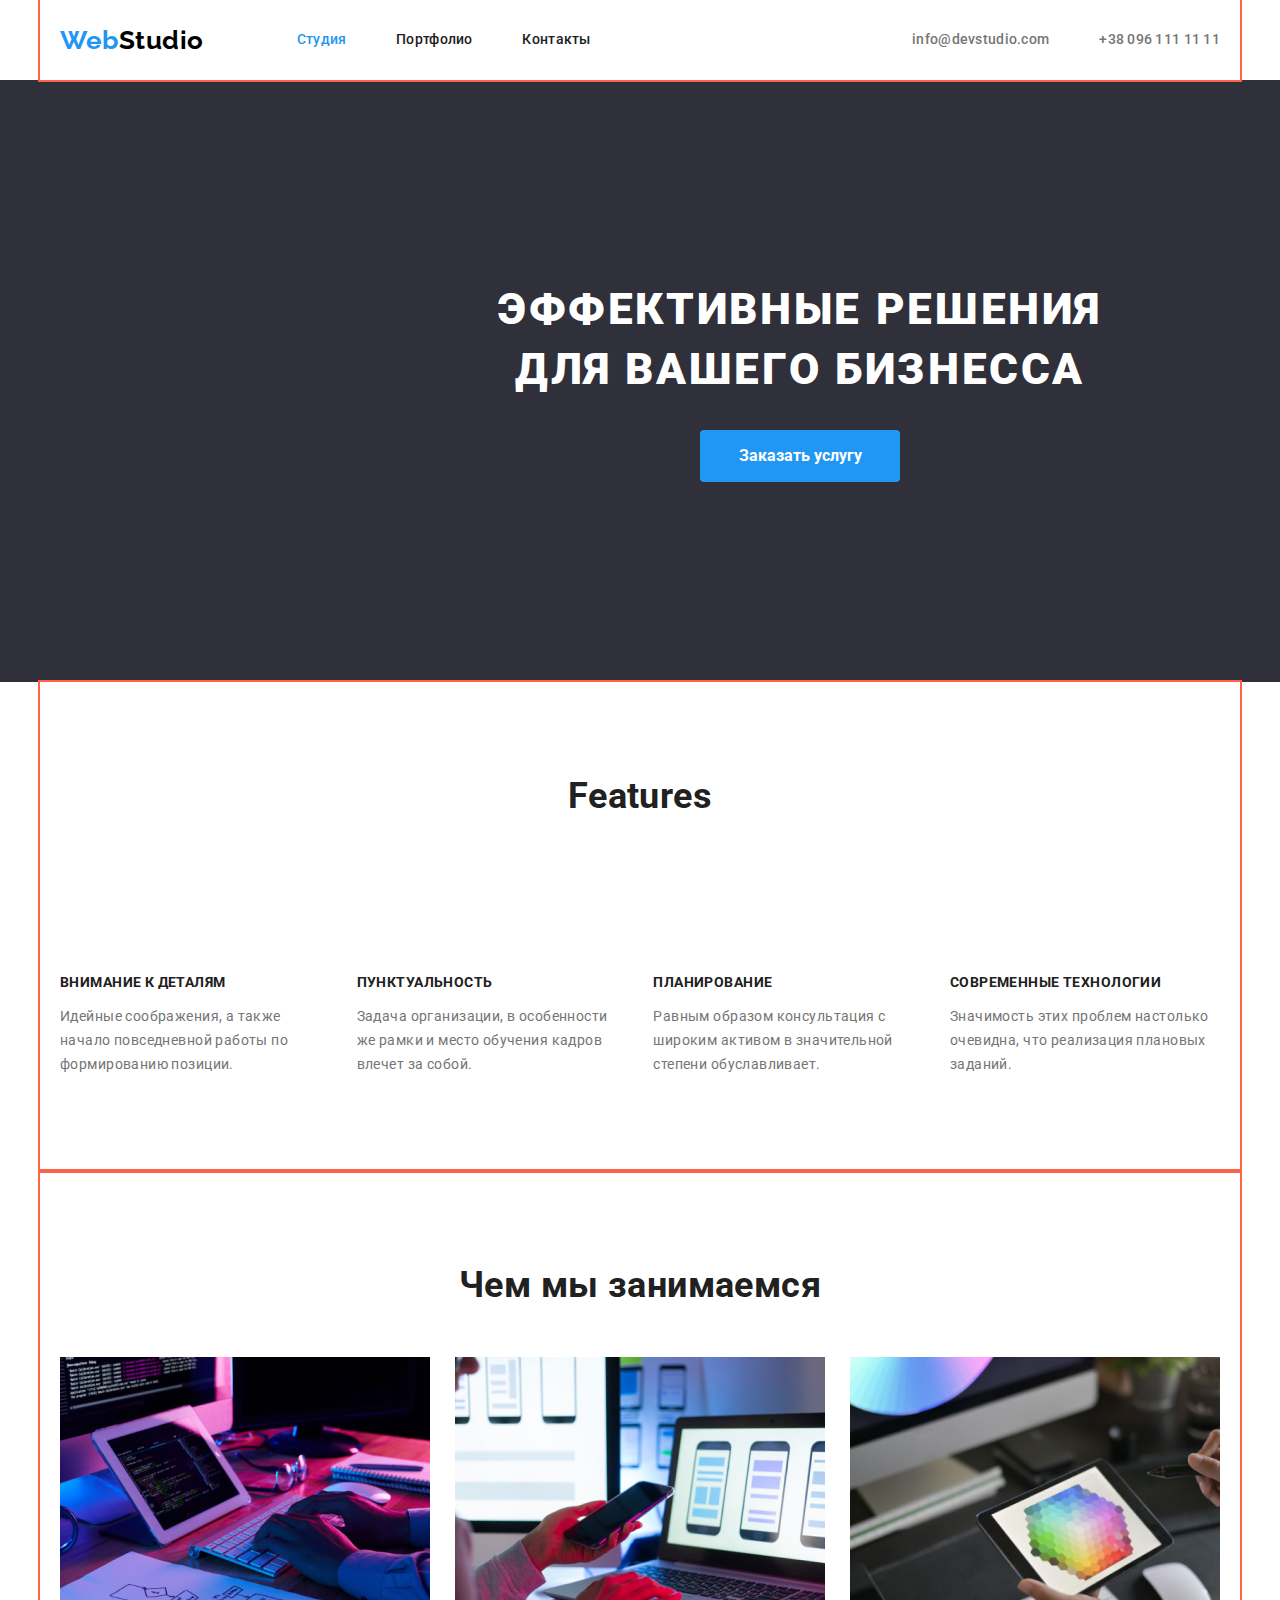
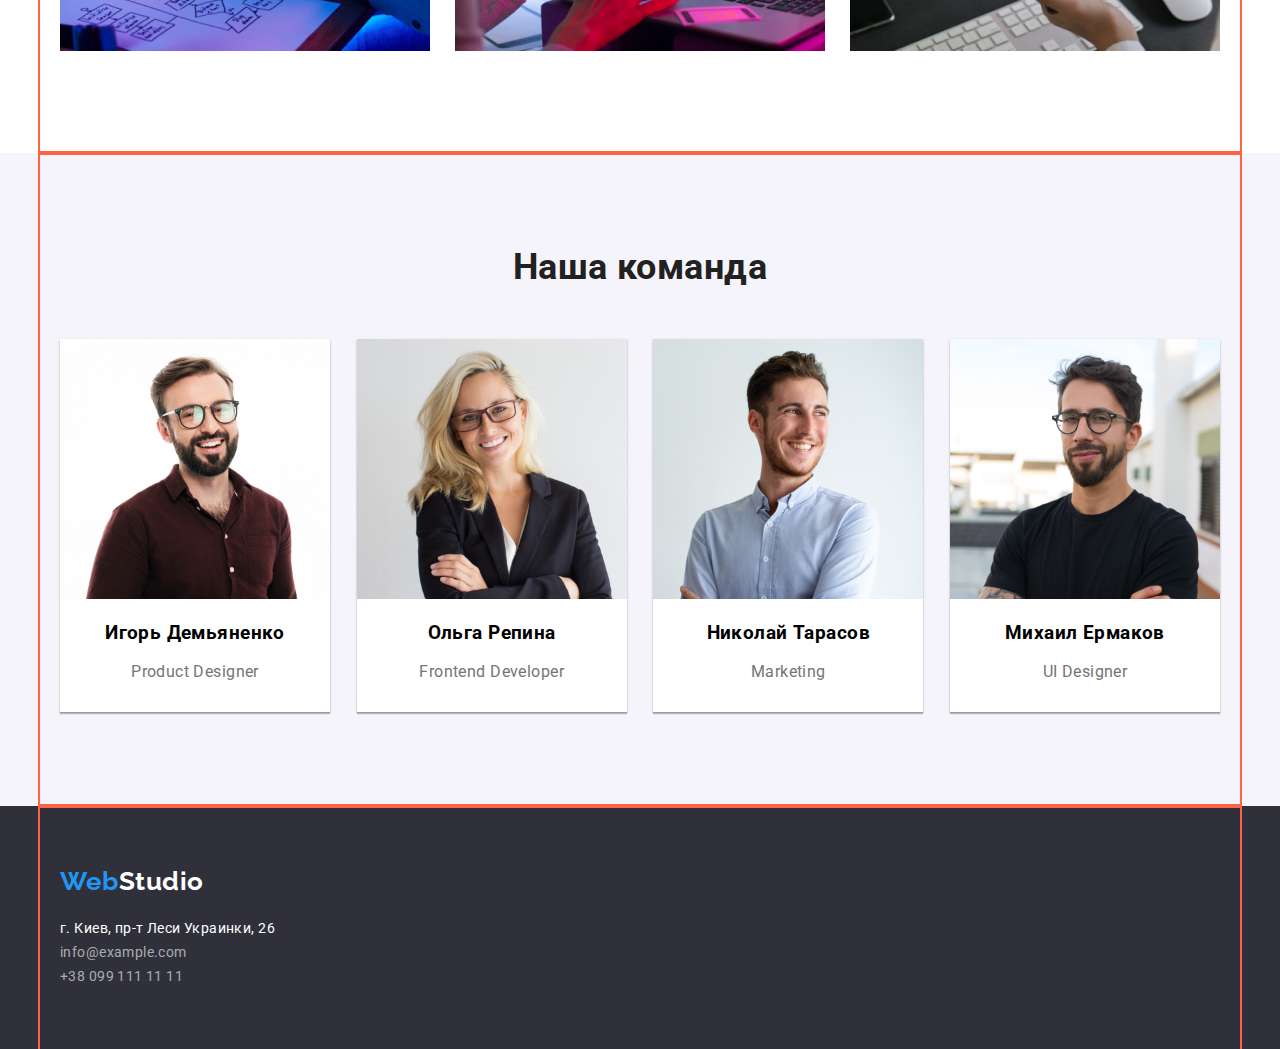
<file: index.html>
<!DOCTYPE html>
<html lang="en">
  <head>
    <meta charset="UTF-8" />
    <meta http-equiv="X-UA-Compatible" content="IE=edge" />
    <meta name="viewport" content="width=device-width, initial-scale=1.0" />
    <title>Студия</title>
    <link
      href="https://fonts.googleapis.com/css2?family=Raleway:wght@700&family=Roboto:wght@400;500;700;900&display=swap"
      rel="stylesheet"
    />
    <link
      rel="stylesheet"
      href="https://cdnjs.cloudflare.com/ajax/libs/modern-normalize/1.1.0/modern-normalize.min.css"
    />
    <link rel="stylesheet" href="./css/styles.css" />
    <link rel="stylesheet" href="./css/common.css" />
  </head>
  <body>
    <!-- Шапка сайта -->
    <header>
      <div class="container nav">
        <nav class="container-main-nav">
          <a class="logo" href="./index.html">
            <span class="logo-half-one"
              >Web<span class="logo-half-two">Studio</span></span
            >
          </a>
          <ul class="site-nav list">
            <li><a href="#" class="link current">Студия</a></li>
            <li><a href="./portfolio.html" class="link">Портфолио</a></li>
            <li><a href="" class="link"> Контакты</a></li>
          </ul>
        </nav>

        <ul class="auth-nav list">
          <li>
            <a class="mail" href="mailto:info@devstudio.com"
              >info@devstudio.com</a
            >
          </li>
          <li><a class="tel" href="tel:+380961111111">+38 096 111 11 11</a></li>
        </ul>
      </div>
    </header>

    <main>
      <!-- Герой -->
      <section class="section hero">
        <h1 class="hero-title">
          ЭФФЕКТИВНЫЕ РЕШЕНИЯ <br />
          ДЛЯ ВАШЕГО БИЗНЕССА
        </h1>
        <div class="button-wrapper">
          <button type="button" class="button">Заказать услугу</button>
        </div>
      </section>

      <!-- Преимущества -->
      <section class="section">
        <div class="container">
          <h2 class="section-title">Features</h2>
          <ul class="feature-list">
            <li>
              <h3 class="title">Внимание к деталям</h3>
              <p class="text">
                Идейные соображения, а также начало повседневной работы по
                формированию позиции.
              </p>
            </li>
            <li>
              <h3 class="title">Пунктуальность</h3>
              <p class="text">
                Задача организации, в особенности же рамки и место обучения
                кадров влечет за собой.
              </p>
            </li>
            <li>
              <h3 class="title">Планирование</h3>
              <p class="text">
                Равным образом консультация с широким активом в значительной
                степени обуславливает.
              </p>
            </li>
            <li>
              <h3 class="title">Современные технологии</h3>
              <p class="text">
                Значимость этих проблем настолько очевидна, что реализация
                плановых заданий.
              </p>
            </li>
          </ul>
        </div>
      </section>

      <!-- Чем мы занимаемся -->
      <section class="section">
        <div class="container">
          <h2 class="section-title">Чем мы занимаемся</h2>
          <ul class="whatwedo-list">
            <li><img src="./img/чмз1.jpg" alt="" /></li>
            <li><img src="./img/чмз2.jpg" alt="" /></li>
            <li><img src="./img/чмз3.jpg" alt="" /></li>
          </ul>
        </div>
      </section>

      <!-- Наши сотрудники-->
      <section class="employees-section">
        <div class="container">
          <h2 class="section-title">Наша команда</h2>
          <ul class="employees-list">
            <li class="employee box">
              <img src="./img/igor.jpg" alt="" width="270" />
              <h3>Игорь Демьяненко</h3>
              <p class="text">Product Designer</p>
            </li>
            <li class="employee box">
              <img src="./img/img(1).jpg" alt="" width="270" />
              <h3>Ольга Репина</h3>
              <p class="text">Frontend Developer</p>
            </li>
            <li class="employee box">
              <img src="./img/img(2).jpg" alt="" width="270" />
              <h3>Николай Тарасов</h3>
              <p class="text">Marketing</p>
            </li>
            <li class="employee box">
              <img src="./img/img(3).jpg" alt="" width="270" />
              <h3>Михаил Ермаков</h3>
              <p class="text">UI Designer</p>
            </li>
          </ul>
        </div>
      </section>
    </main>

    <!-- Футер -->
    <footer class="footer">
      <div class="container">
        <a class="logo" href="./index.html">
          <span class="logo-half-one"
            >Web<span class="logo-half-two">Studio</span></span
          >
        </a>
        <address class="adress">г. Киев, пр-т Леси Украинки, 26</address>
        <address class="adress">
          <a href="mailto:info@example.com">info@example.com</a> <br />
          <a href="tel:+380991111111">+38 099 111 11 11</a>
        </address>
      </div>
    </footer>
  </body>
</html>
</file>
<file: css/styles.css>
/* цвет основного текста #212121 */
/* вторичный цвет текста  #757575;
 */
/* белый #E5E5E5  */
/* акцент #2196F3 */
/* вторичный цвет фона #2196F3; */

:root {
  --primary-text-color: #757575;
  --title-color: #212121;
  --hero-adress-title-color: #ffffff;
  --accent-color: #2196f3;
}

body {
  background-color: #ffffff;
  font-family: Roboto, sans-serif;
  letter-spacing: 0.03em;
  font-size: 14px;
  line-height: 1.71;
}

.container {
  margin-left: auto;
  margin-right: auto;
  width: 1200px;
  padding-left: 20px;
  padding-right: 20px;
  outline: 2px solid tomato;
}

.container.nav {
  height: 80px;
}

.feature-list {
  display: flex;
  justify-content: space-between;
}

.feature-list,
.whatwedo-list {
  padding: 0;
  margin: 0;
}

.feature-list .text {
  width: 270px;
}

h2 {
  font-weight: 700;
  font-size: 36px;
  line-height: 1.16;
  text-align: center;
}

/* Header */

.logo {
  font-family: "Raleway";
  font-weight: 700;
  font-size: 26px;
  line-height: 1.19;
  letter-spacing: 0.02em;

  text-decoration: none;

  margin-right: 93px;
}

.logo-half-one {
  color: var(--accent-color);
}

.logo-half-two {
  color: #000;
}

/* Site nav */

.container-main-nav {
  display: flex;
  margin-right: auto;
}

.list {
  list-style: none;
  margin: 0;
  padding: 0;
}

.site-nav {
  display: flex;
  width: 294px;
  text-decoration: none;
  justify-content: space-between;
  align-items: center;
}

.site-nav .link {
  color: var(--title-color);
  font-weight: 500;
  font-size: 14px;
  line-height: 1.14;
  letter-spacing: 0.02em;

  text-decoration: none;
}

.site-nav .link:hover,
.site-nav .link:focus {
  color: var(--accent-color);
}

.site-nav .link.current {
  color: var(--accent-color);
}

.container.nav {
  display: flex;
  justify-content: space-between;
  align-items: center;
}

.auth-nav.list {
  display: flex;
  justify-content: space-between;
}

.tel {
  margin-left: 50px;
}

.mail,
.tel {
  color: var(--primary-text-color);
  font-weight: 500;
  font-size: 14px;
  line-height: 1.14;
  letter-spacing: 0.02em;

  text-decoration: none;
}

.mail:hover,
.tel:hover,
.mail:focus,
.tel:focus {
  color: var(--accent-color);
}
/* Hero */

.hero-title {
  color: var(--hero-adress-title-color);
  font-weight: 900;
  font-size: 44px;
  line-height: 1.36;

  text-align: center;
  letter-spacing: 0.06em;

  margin-top: 0;
  padding-top: 200px;
}

.section.hero {
  background-color: #2f303a;

  width: 1600px;

  margin: 0 auto;
}

/* Section */

.section-title {
  color: var(--title-color);
  margin-top: 0;

  padding-top: 94px;
  margin-bottom: 50px;
}

/* Features */

.feature-list .title {
  color: var(--title-color);
  font-weight: 700;
  font-size: 14px;
  line-height: 1.14;
  letter-spacing: 0.03em;

  text-transform: uppercase;

  padding-top: 94px;
  margin-bottom: 10px;
}
.feature-list {
  list-style: none;
}

.feature-list .text {
  color: var(--primary-text-color);

  margin-bottom: 0;
  padding-bottom: 94px;
}

/* Чем мы занимаемся */

.whatwedo-list {
  display: flex;
  justify-content: space-between;
  list-style: none;

  padding-bottom: 94px;
}

/* Нашы сотрудники */

.employees-section {
  background-color: #f5f4fa;
  font-weight: 500;
  font-size: 16px;
  line-height: 1.18;

  text-align: center;
}
.employees-list {
  list-style: none;

  margin: 0;
  padding: 0;

  display: flex;
  justify-content: space-between;
}

.employees-list .text {
  color: var(--primary-text-color);
  font-weight: 400;

  margin-bottom: 30px;
}

.employee.box {
  background-color: #ffffff;
  box-shadow: 0px 2px 1px rgba(0, 0, 0, 0.2), 0px 1px 1px rgba(0, 0, 0, 0.14),
    0px 1px 3px rgba(0, 0, 0, 0.12);

  margin-bottom: 94px;
}

/* Button */

.button {
  color: #ffffff;
  background-color: var(--accent-color);
  cursor: pointer;

  font-weight: 700;
  font-size: 16px;
  line-height: 1.87;

  margin-bottom: 200px;
  padding: 10px 32px 10px 32px;
  border-radius: 4px;
  border: 1px solid transparent;
  min-width: 200px;
}

.button-wrapper {
  text-align: center;
  margin-top: 30px;
}

/* Footer */

footer {
  background-color: #2f303a;
}

.logo {
  font-family: "Raleway";
  font-weight: 700;
  font-size: 26px;
  line-height: 1.19;
  letter-spacing: 0.02em;

  text-decoration: none;
}

.footer .logo {
  display: inline-block;
  margin-bottom: 20px;
}

.logo-half-one {
  color: var(--accent-color);
}

.footer .logo-half-two {
  color: #ffffff;
}

.footer .container {
  padding-top: 60px;
  padding-bottom: 60px;
}

.adress {
  color: var(--hero-adress-title-color);
  font-style: normal;

  font-weight: 400;
}

.adress a {
  color: rgba(255, 255, 255, 0.6);
  font-style: normal;
  text-decoration: none;
}
</file>
<file: css/common.css>
:root {
  --primary-text-color: #757575;
  --title-color: #212121;
  --hero-adress-title-color: #ffffff;
  --accent-color: #2196f3;
  --button-background-color: #f5f4fa;
}

body {
  background-color: #ffffff;
  font-family: Roboto, sans-serif;
  letter-spacing: 0.03em;
  font-size: 14px;
  line-height: 1.71;
}

.container {
  margin-left: auto;
  margin-right: auto;
  width: 1200px;
  padding-left: 20px;
  padding-right: 20px;
  outline: 2px solid tomato;
}

.container.nav {
  height: 80px;
}

/* Header */

.logo {
  font-family: "Raleway";
  font-weight: 700;
  font-size: 26px;
  line-height: 1.19;
  letter-spacing: 0.02em;

  text-decoration: none;

  margin-right: 93px;
}

.logo-half-one {
  color: var(--accent-color);
}

.logo-half-two {
  color: #000;
}

/* Site nav */

.container-main-nav {
  display: flex;
  margin-right: auto;
}

.list {
  list-style: none;
  margin: 0;
  padding: 0;
}

.site-nav {
  display: flex;
  width: 294px;
  text-decoration: none;
  justify-content: space-between;
  align-items: center;
}

.site-nav .link {
  color: var(--title-color);
  font-weight: 500;
  font-size: 14px;
  line-height: 1.14;
  letter-spacing: 0.02em;

  text-decoration: none;
}

.site-nav .link:hover,
.site-nav .link:focus {
  color: var(--accent-color);
}

.site-nav .link.current {
  color: var(--accent-color);
}

.container.nav {
  display: flex;
  justify-content: space-between;
  align-items: center;
}

.auth-nav.list {
  display: flex;
  justify-content: space-between;
}

.tel {
  margin-left: 50px;
}

.mail,
.tel {
  color: var(--primary-text-color);
  font-weight: 500;
  font-size: 14px;
  line-height: 1.14;
  letter-spacing: 0.02em;

  text-decoration: none;
}

.mail:hover,
.tel:hover,
.mail:focus,
.tel:focus {
  color: var(--accent-color);
}
/* Site nav */

/* Site nav */

.site-nav > .link.current {
  text-decoration: none;
}
.site-nav .link {
  color: var(--title-color);
  font-weight: 500;
  font-size: 14px;
  line-height: 1.14;
  letter-spacing: 0.02em;

  text-decoration: none;
}

.site-nav .link:hover,
.site-nav .link:focus {
  color: var(--accent-color);
}

.site-nav .link.current {
  color: var(--accent-color);
}

.mail,
.tel {
  color: var(--primary-text-color);
  font-weight: 500;
  font-size: 14px;
  line-height: 1.14;
  letter-spacing: 0.02em;

  text-decoration: none;
}

.mail:hover,
.tel:hover,
.mail:focus,
.tel:focus {
  color: var(--accent-color);
}

/* Header */

.logo {
  font-family: "Raleway";
  font-weight: 700;
  font-size: 26px;
  line-height: 1.19;
  letter-spacing: 0.02em;

  text-decoration: none;
}

.logo-half-one {
  color: var(--accent-color);
}

.logo-half-two {
  color: #000;
}

/* Footer */

footer {
  background-color: #2f303a;
}

.logo {
  font-family: "Raleway";
  font-weight: 700;
  font-size: 26px;
  line-height: 1.19;
  letter-spacing: 0.02em;

  text-decoration: none;
}

.footer .logo {
  display: inline-block;
  margin-bottom: 20px;
}

.logo-half-one {
  color: var(--accent-color);
}

.footer .logo-half-two {
  color: #ffffff;
}

.footer .container {
  padding-top: 60px;
  padding-bottom: 60px;
}

.adress {
  color: var(--hero-adress-title-color);
  font-style: normal;

  font-weight: 400;
}

.adress a {
  color: rgba(255, 255, 255, 0.6);
  font-style: normal;
  text-decoration: none;
}
</file>
